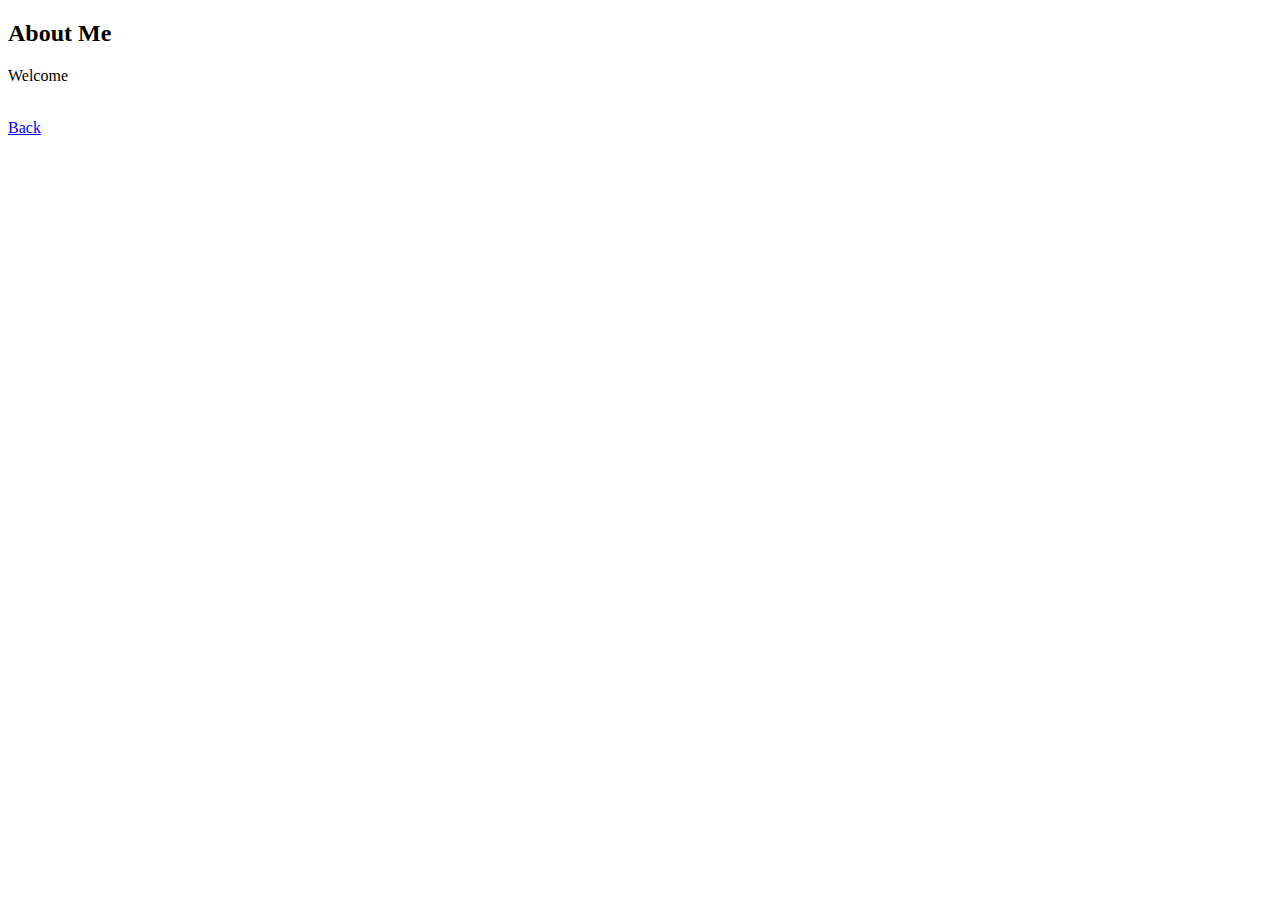
<file: about.html>
<!DOCTYPE html>
<html lang="en">
    <head>
        <meta charset="UTF-8" />
        <title>About</title>
    </head>
    <body>
    <h2>About Me</h2>
       <p>Welcome</p> 
        <br>
        <a href="index.html">Back</a>
    </body>
</html>
</file>
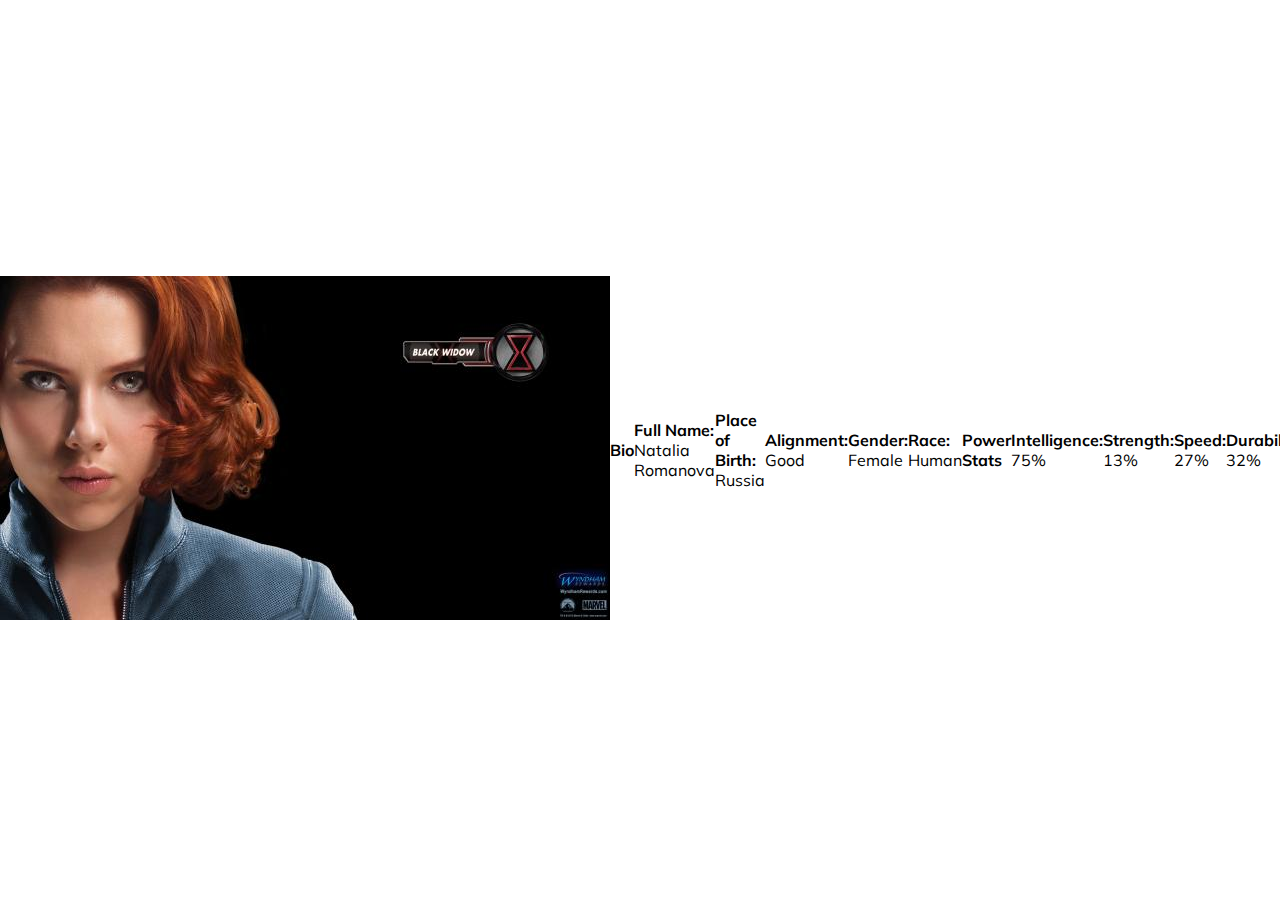
<file: blackwidow.html>
<!DOCTYPE html>
<html lang="en">
    <head>
        <meta charset="UTF-8" />
        <title>Black Widow</title>
        <link rel="stylesheet" href="style.css">
    </head>        
    <body>
        
        <div id="menu">
<a href="index.html">Home</a>
<a href="about.html">About Us</a>
<a href="contact.html">Contact</a>
</div>
        
	<h2>Black Widow</h2>
	<div class="gallery">
    	<img src="BlackWidow.jpg"/>
	</div>
	
	<h4>Bio</h4>
	<p><b>Full Name:</b> Natalia Romanova</p>
	<p><b>Place of Birth:</b> Russia</p>
	<p><b>Alignment:</b> Good</p>
	<p><b>Gender:</b> Female</p>
	<p><b>Race:</b> Human</p>
	<br/>
	
	<h4>Power Stats</h4>
	<p><b>Intelligence:</b> 75%</p>
	<p><b>Strength:</b> 13%</p>
	<p><b>Speed:</b> 27%</p>
	<p><b>Durability:</b> 32%</p>
	<p><b>Power:</b> 39%</p>
	<p><b>Combat:</b> 100%</p>

    </body>
</html>
</file>
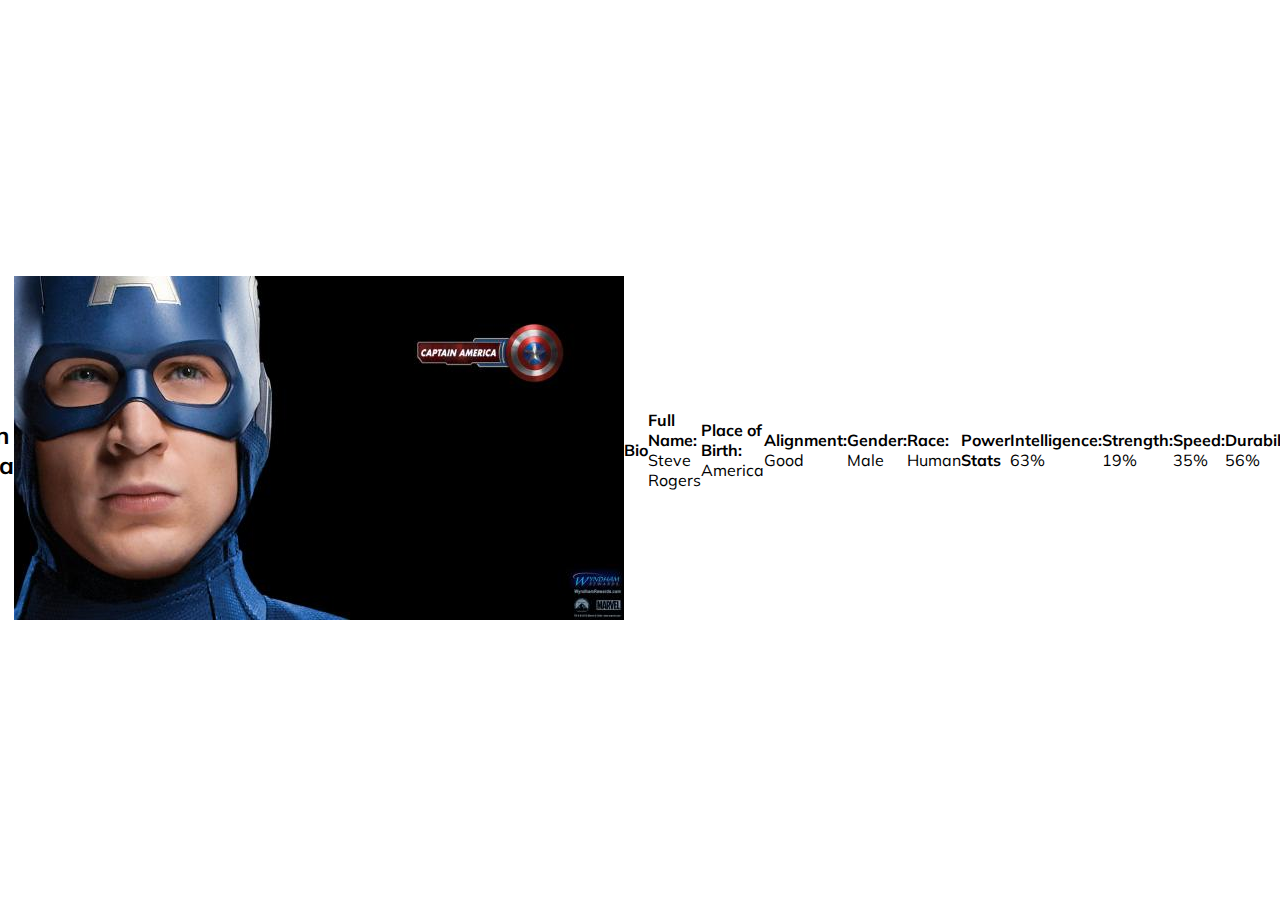
<file: captainamerica.html>
<!DOCTYPE html>
<html lang="en">
    <head>
        <meta charset="UTF-8" />
        <title>Captain America</title>
        <link rel="stylesheet" href="style.css">
    </head>    
    
    <body>
        <div id="menu">
<a href="index.html">Home</a>
<a href="about.html">About Us</a>
<a href="contact.html">Contact</a>
</div>
        
	<h2>Captain America</h2>
	<div class="gallery">
    	<img src="CaptAmerica.jpg"/>
	</div>
	
	<h4>Bio</h4>
	<p><b>Full Name:</b> Steve Rogers</p>
	<p><b>Place of Birth:</b> America</p>
	<p><b>Alignment:</b> Good</p>
	<p><b>Gender:</b> Male</p>
	<p><b>Race:</b> Human</p>
	<br/>
	
	<h4>Power Stats</h4>
	<p><b>Intelligence:</b> 63%</p>
	<p><b>Strength:</b> 19%</p>
	<p><b>Speed:</b> 35%</p>
	<p><b>Durability:</b> 56%</p>
	<p><b>Power:</b> 55%</p>
	<p><b>Combat:</b> 100%</p>

    </body>
</html>
</file>
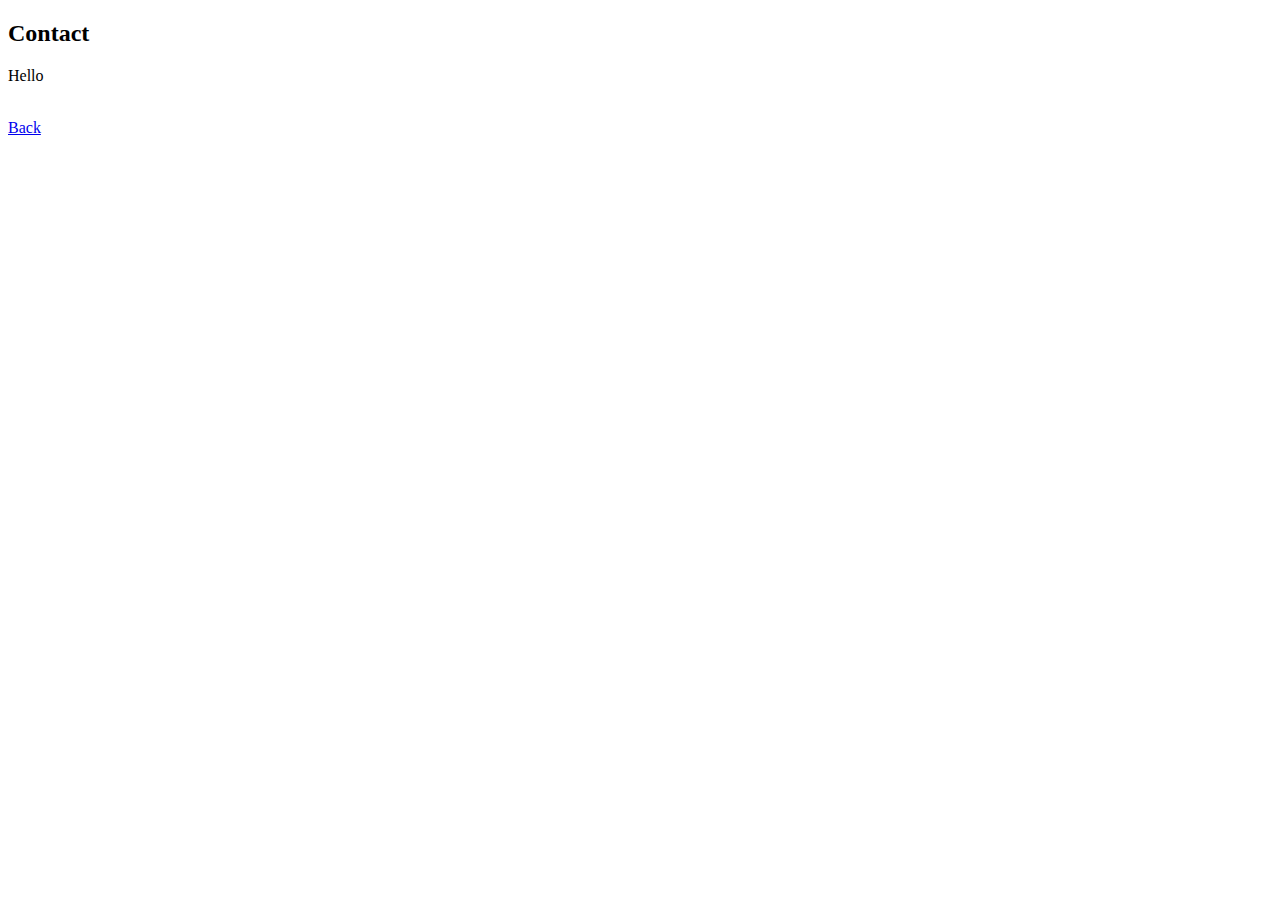
<file: contact.html>
<!DOCTYPE html>
<html lang="en">
    <head>
        <meta charset="UTF-8" />
        <title>Contact</title>
    </head>
    <body>
    <h2>Contact</h2>
       <p>Hello</p> 
        <br>
        <a href="index.html">Back</a>
    </body>
</html>
</file>
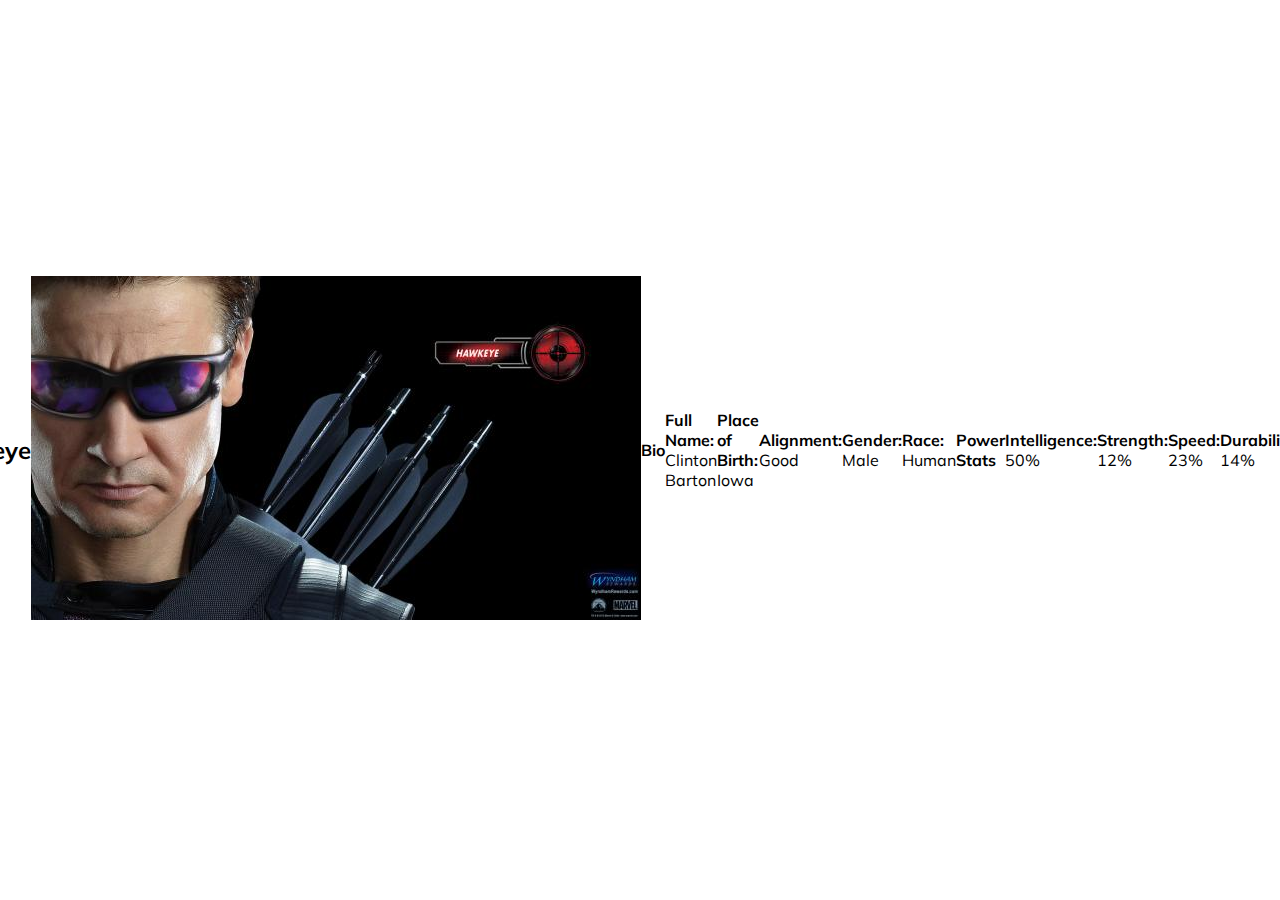
<file: hawkeye.html>
<!DOCTYPE html>
<html lang="en">
    <head>
        <meta charset="UTF-8" />
        <title>Hawkeye</title>
        <link rel="stylesheet" href="style.css">
    </head>        
    
    <body>
        <div id="menu">
            <a href="index.html">Home</a>
            <a href="about.html">About Us</a>
            <a href="contact.html">Contact</a>
        </div>
        
	<h2>Hawkeye</h2>
	<div class="gallery">
    	<img src="Hawkeye.jpg"/>
	</div>
	
	<h4>Bio</h4>
	<p><b>Full Name:</b> Clinton Barton</p>
	<p><b>Place of Birth:</b> Iowa</p>
	<p><b>Alignment:</b> Good</p>
	<p><b>Gender:</b> Male</p>
	<p><b>Race:</b> Human</p>
	<br/>
	
	<h4>Power Stats</h4>
	<p><b>Intelligence:</b> 50%</p>
	<p><b>Strength:</b> 12%</p>
	<p><b>Speed:</b> 23%</p>
	<p><b>Durability:</b> 14%</p>
	<p><b>Power:</b> 26%</p>
	<p><b>Combat:</b> 80%</p>

    </body>
</html>
</file>
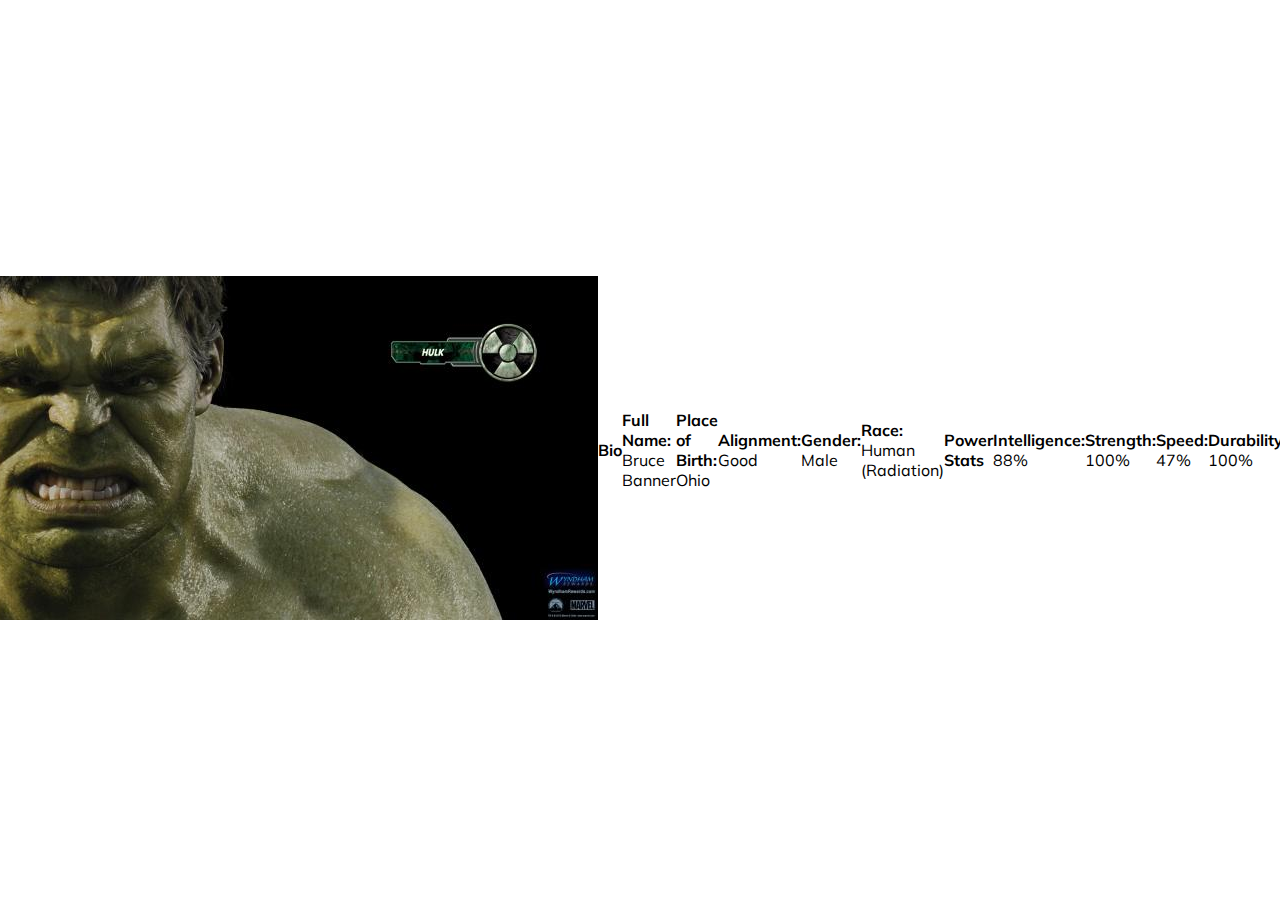
<file: hulk.html>
<!DOCTYPE html>
<html lang="en">
    <head>
        <meta charset="UTF-8" />
        <title>Hulk</title>
        <link rel="stylesheet" href="style.css">
    </head>        

    <body>
        <div id="menu">
            <a href="index.html">Home</a>
            <a href="about.html">About Us</a>
            <a href="contact.html">Contact</a>
        </div>
        
	<h2>Hulk</h2>
	<div class="gallery">
    	<img src="Hulk.jpg"/>
	</div>
	
	<h4>Bio</h4>
	<p><b>Full Name:</b> Bruce Banner</p>
	<p><b>Place of Birth:</b> Ohio</p>
	<p><b>Alignment:</b> Good</p>
	<p><b>Gender:</b> Male</p>
	<p><b>Race:</b> Human (Radiation)</p>
	<br/>
	
	<h4>Power Stats</h4>
	<p><b>Intelligence:</b> 88%</p>
	<p><b>Strength:</b> 100%</p>
	<p><b>Speed:</b> 47%</p>
	<p><b>Durability:</b> 100%</p>
	<p><b>Power:</b> 52%</p>
	<p><b>Combat:</b> 85%</p>

    </body>
</html>
</file>
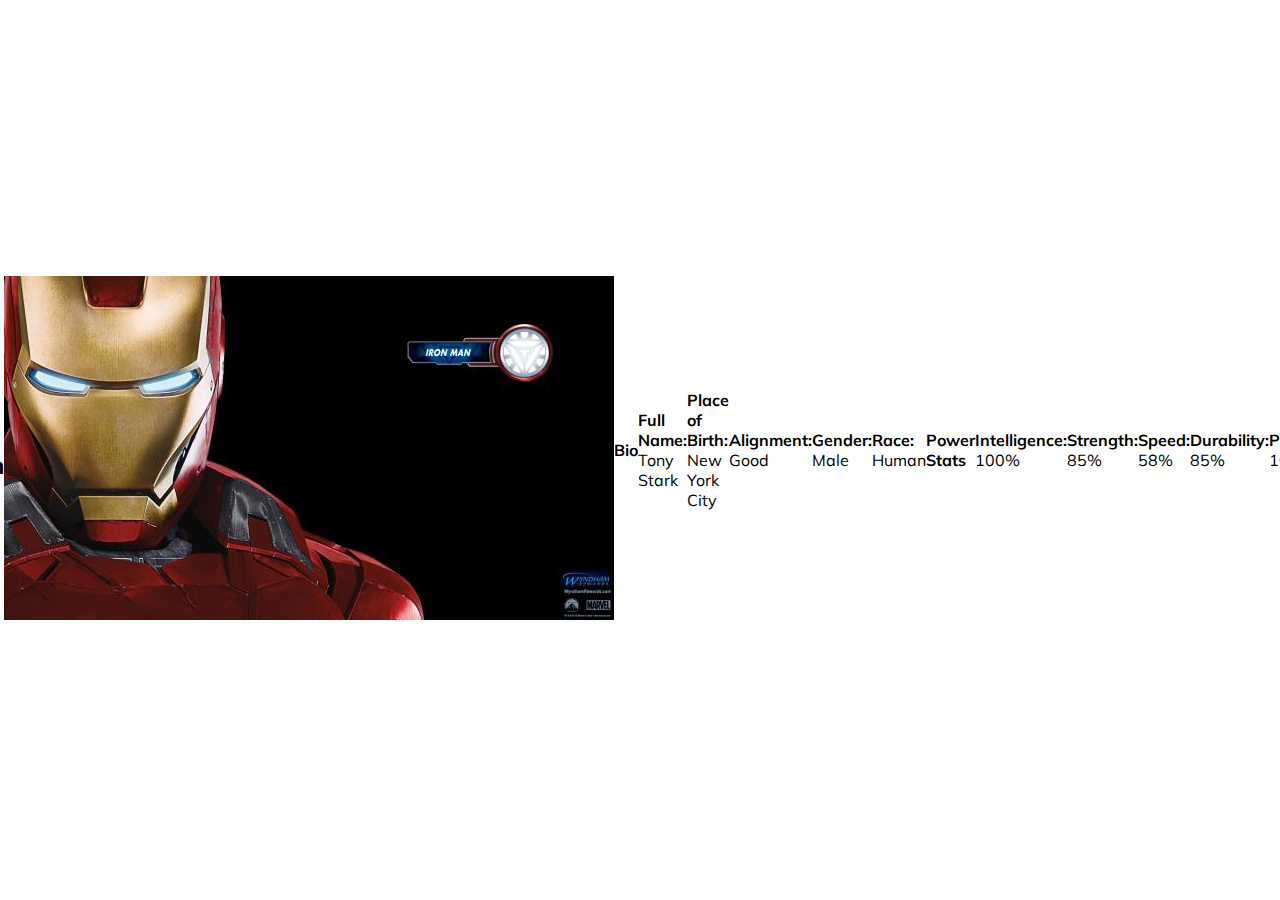
<file: ironman.html>
<!DOCTYPE html>
<html lang="en">
    <head>
        <meta charset="UTF-8" />
        <title>Iron Man</title>
        <link rel="stylesheet" href="style.css">
    </head>  
    
    <body>
        <div id="menu">
<a href="index.html">Home</a>
<a href="about.html">About Us</a>
<a href="contact.html">Contact</a>
</div>
        
	<h2>Iron Man</h2>
	<div class="gallery">
    	<img src="IronMan.jpg"/>
	</div>
	
	<h4>Bio</h4>
	<p><b>Full Name:</b> Tony Stark</p>
	<p><b>Place of Birth:</b> New York City</p>
	<p><b>Alignment:</b> Good</p>
	<p><b>Gender:</b> Male</p>
	<p><b>Race:</b> Human</p>
	<br/>
	
	<h4>Power Stats</h4>
	<p><b>Intelligence:</b> 100%</p>
	<p><b>Strength:</b> 85%</p>
	<p><b>Speed:</b> 58%</p>
	<p><b>Durability:</b> 85%</p>
	<p><b>Power:</b> 100%</p>
	<p><b>Combat:</b> 64%</p>

    </body>
</html>
</file>
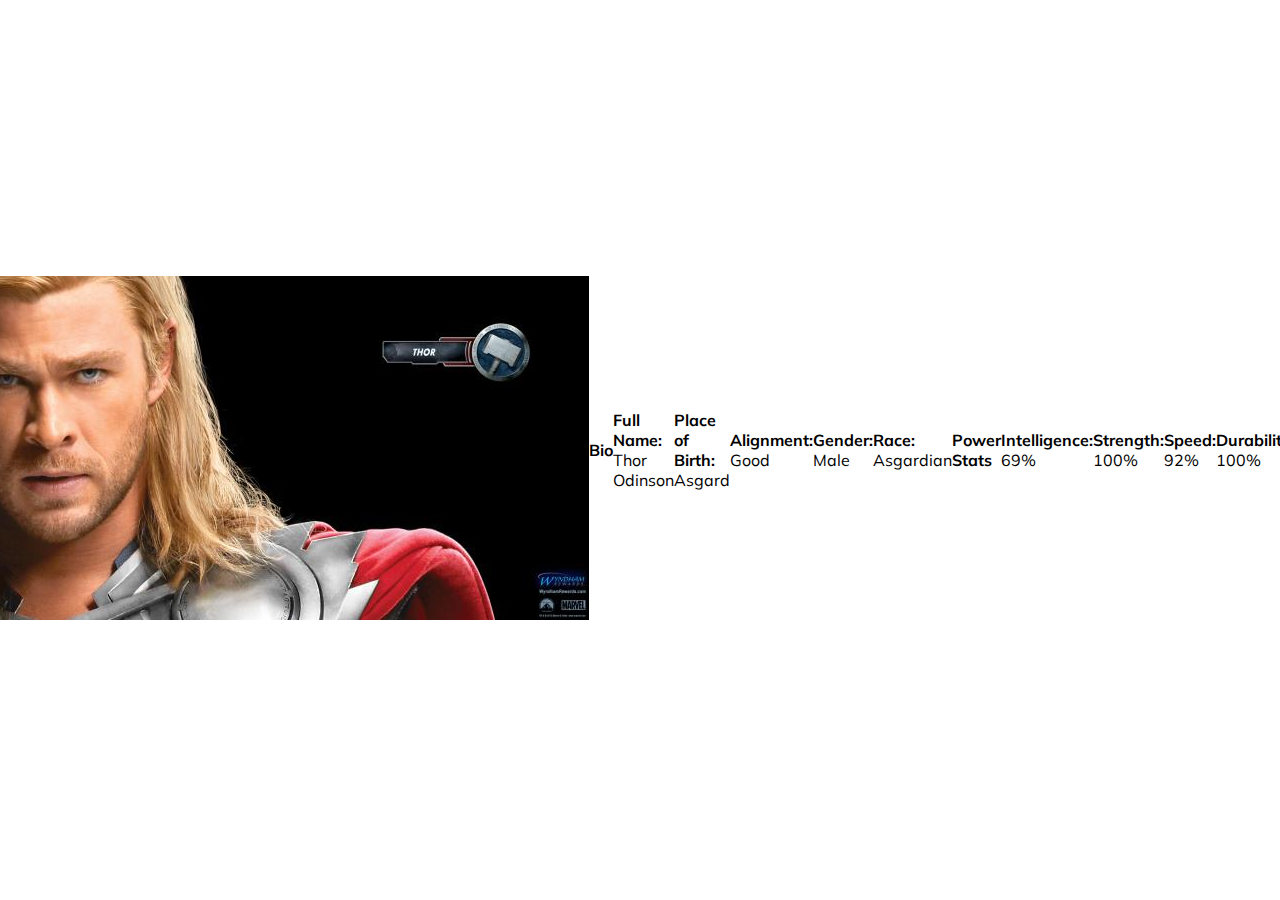
<file: thor.html>
<!DOCTYPE html>
<html lang="en">
    <head>
        <meta charset="UTF-8" />
        <title>Title</title>
        <link rel="stylesheet" href="style.css">
    </head>     
    
    <body>
        
        <div id="menu">
<a href="index.html">Home</a>
<a href="about.html">About Us</a>
<a href="contact.html">Contact</a>
</div>
        
	<h2>Thor</h2>
	<div class="gallery">
    	<img src="Thor.jpg"/>
	</div>
	
	<h4>Bio</h4>
	<p><b>Full Name:</b> Thor Odinson</p>
	<p><b>Place of Birth:</b> Asgard</p>
	<p><b>Alignment:</b> Good</p>
	<p><b>Gender:</b> Male</p>
	<p><b>Race:</b> Asgardian</p>
	<br/>
	
	<h4>Power Stats</h4>
	<p><b>Intelligence:</b> 69%</p>
	<p><b>Strength:</b> 100%</p>
	<p><b>Speed:</b> 92%</p>
	<p><b>Durability:</b> 100%</p>
	<p><b>Power:</b> 100%</p>
	<p><b>Combat:</b> 85%</p>

    </body>
</html>
</file>
<file: style.css>
@import url('https://fonts.googleapis.com/css?family=Muli&display=swap');
    
* {
    box-sizing: border-box;
}

body {
    font-family: muli, sans-serif;
    display: flex;
    align-items: center;
    justify-content: center;
    height: 100vh;
    overflow: hidden;
    margin: 0;
}

.container {
    display: flex;
    width: 90vw;
}

.panel {
    background-size: auto 100%;
    background-position: center;
    background-repeat: no-repeat;
    height: 80vh;
    border-radius: 50px;
    color: #fff;
    cursor: pointer;
    flex: 0.5;
    margin: 10px;
    position: relative;
    transition: flex 0.7s ease-in;
}

.panel h3 {
    font-size: 24px;
    position: absolute;
    bottom: 20px;
    left: 20px;
    margin: 0;
    opacity: 0;
}

.panel.active {
    flex: 5;
}

.panel.active h3 {
    opacity: 1;
    transition: opacity 0.3s ease-in 0.4s;
}

@media (max-width: 480px) {
    .container {
        width: 100vw;
    }
    
    .panel:n-of-type(4),
    .panel:n-of-type(5) {
        display: none;
    }
}
</file>
